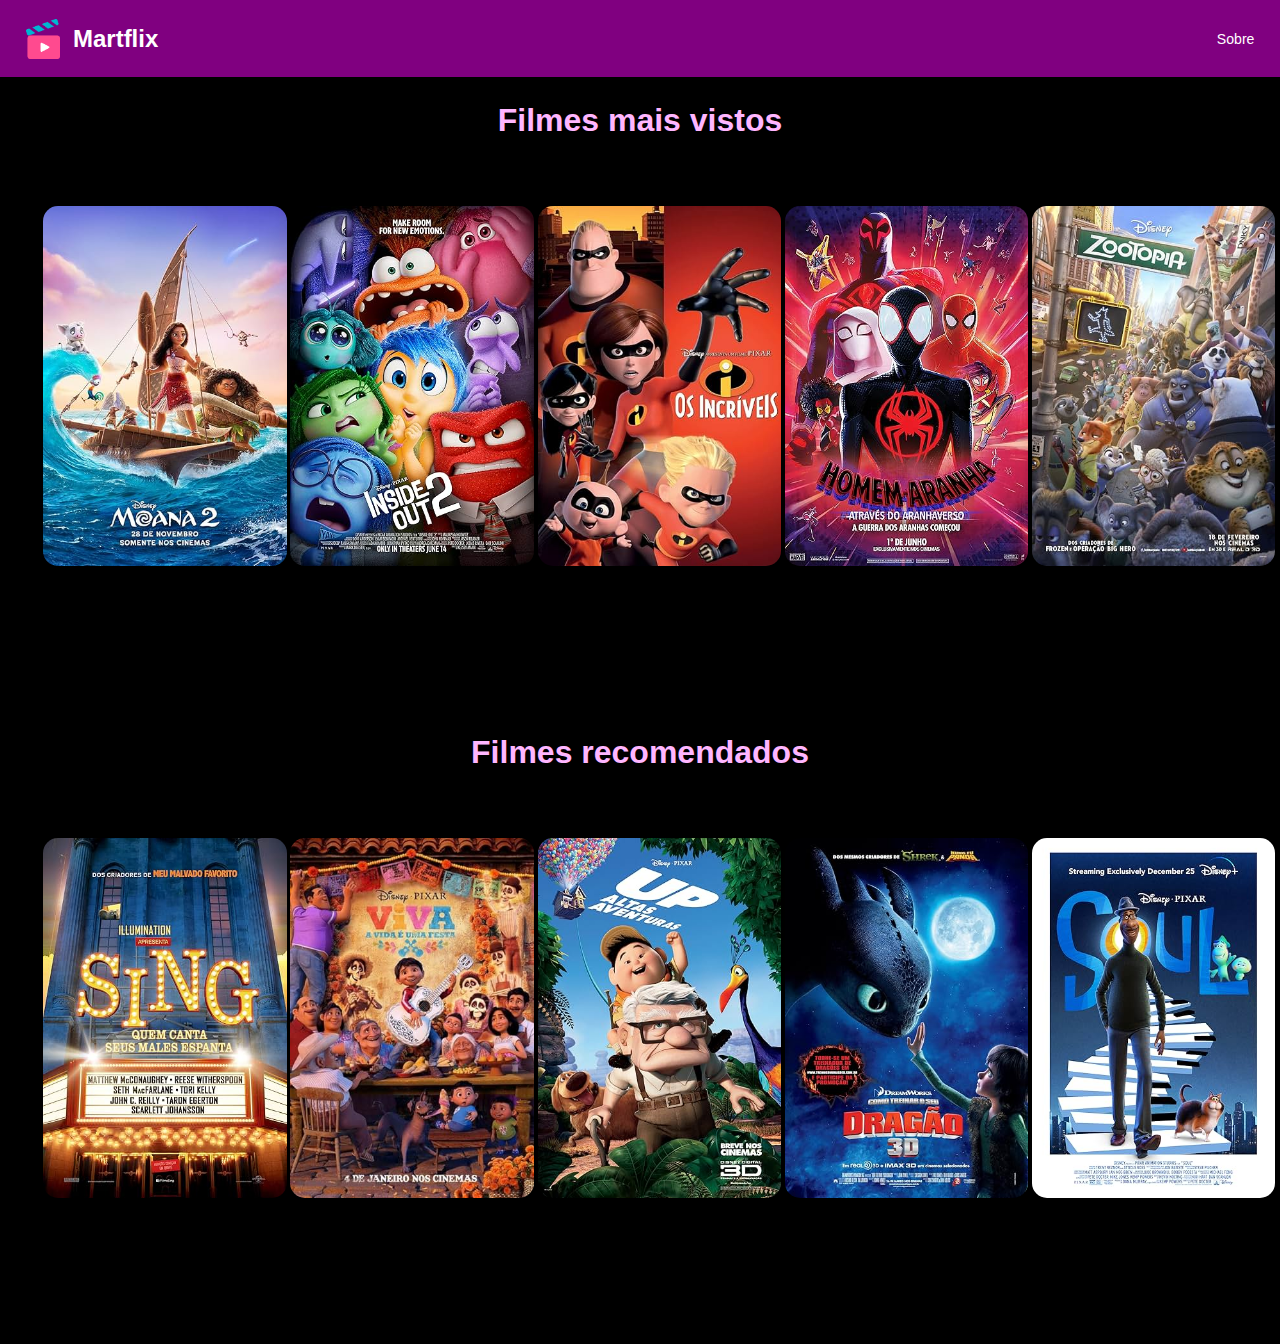
<file: index.html>
<!DOCTYPE html>
<html lang="en">
    <head>
        <meta charset="UTF-8">
        <meta name="viewport" content="width=device-width, initial-scale=1.0">
        <link rel="stylesheet" href="style.css">
        <link rel="" type="png" href="img/Group 1 (1).png">
        <title>Catálogo GerminaFlix</title>
    </head>
    <body>
        <header> 
            <div id="titulo">
            <img src="img/Group 2.png" alt="" height="40vw">
            <h2>Martflix</h2>
            </div>
            <a id="sobre" href="sobre.html">Sobre</a>
        </header>

        <main>
            <h1 id="subtitle">Filmes mais vistos</h1>

            <table>
                <tr id="tr1">
                    <td>
                        <a href="https://www.imdb.com/pt/title/tt13622970/?ref_=rvi_tt"
                        target="_blank"><img src="img/filme1.jpg" class="film"> </a>
                        <h4>Moana 2</h4>
                        <h4>2024</h4>
                        <h4><a href="resenha1.html">Saiba mais</a></h4>
                    </td>
                    <td>
                        <a href="https://www.imdb.com/pt/title/tt22022452/?ref_=int_popm_i_1"
                        target="_blank"><img src="img/filme2.jpg" class="film"> </a>
                        <h4>Divertida Mente 2</h4>
                        <h4>2024</h4>
                    </td>
                    <td>
                        <a href="https://www.imdb.com/pt/title/tt0317705/?ref_=int_popm_i_19"
                        target="_blank"><img src="img/filme3.jpg" class="film"> </a>
                        <h4>Os Incríveis</h4>
                        <h4>2004</h4>
                    </td>
                    <td>
                        <a href="https://www.imdb.com/pt/title/tt9362722/?ref_=int_ratm_i_1"
                        target="_blank"><img src="img/filme4.jpg" class="film"> </a>
                        <h4>Homem-Aranha: Através <br> do Aranhaverso</h4>
                        <h4>2023</h4>
                    </td>
                    <td>
                        <a href="https://www.imdb.com/pt/title/tt2948356/?ref_=int_rvi_i_1"
                        target="_blank"><img src="img/filme5.jpg" class="film"> </a>
                        <h4>Zootopia</h4>
                        <h4>2016</h4>
                    </td>
                </tr>
            </table>
            <!-- separa aí -->

            <h1>Filmes recomendados</h1>
            <table>
                </tr>
                <tr id="tr1">
                    <td>
                        <a href="https://www.imdb.com/pt/title/tt3470600/?ref_=int_popm_i_26"
                        target="_blank"><img src="img/filme6.jpg" class="film"> </a>
                        <h4>Sing</h4>
                        <h4>2016</h4>
                        <h4><a href="resenha2.html">Saiba mais</a></h4>
                    </td>
                    <td>
                        <a href="https://www.imdb.com/pt/title/tt2380307/?ref_=int_ratm_i_4"
                        target="_blank"><img src="img/filme7.jpg" class="film"> </a>
                        <h4>Viva: A vida é uma festa</h4>
                        <h4>2017</h4>
                    </td>
                    <td>
                        <a href="https://www.imdb.com/pt/title/tt1049413/?ref_=int_ratm_i_6"
                        target="_blank"><img src="img/filme8.jpg" class="film"> </a>
                        <h4>Up - Altas Aventuras</h4>
                        <h4>2009</h4>
                    </td>
                    <td>
                        <a href="https://www.imdb.com/pt/title/tt0892769/?ref_=int_ratm_i_10"
                        target="_blank"><img src="img/filme9.jpg" class="film"> </a>
                        <h4>Como Treinar o Seu Dragão</h4>
                        <h4>2010</h4>
                    </td>
                    <td>
                        <a href="https://www.imdb.com/pt/title/tt2948372/?ref_=int_ratm_i_16"
                        target="_blank"><img src="img/filme10.jpg" class="film"> </a>
                        <h4>Soul</h4>
                        <h4>2020</h4>
                    </td>
                </tr>
            </table>
        </main>
    </body>
</html>
</file>
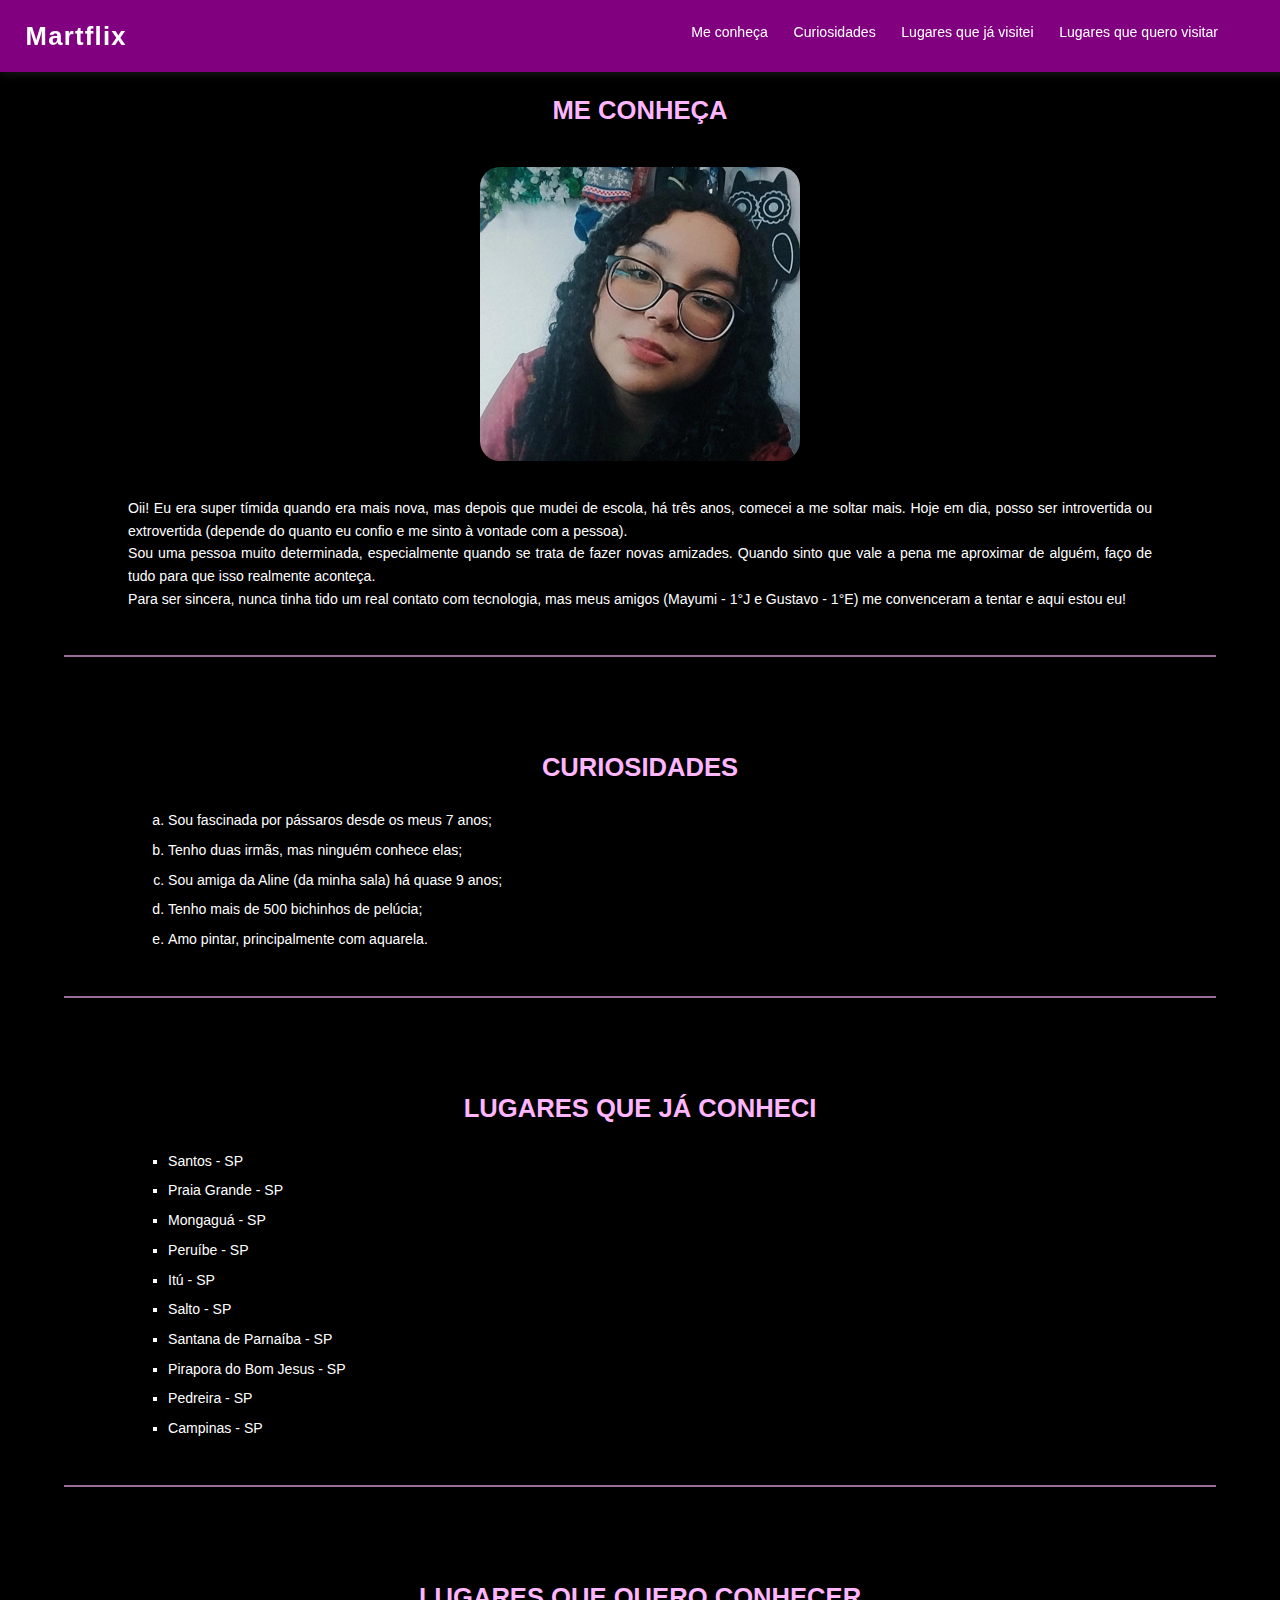
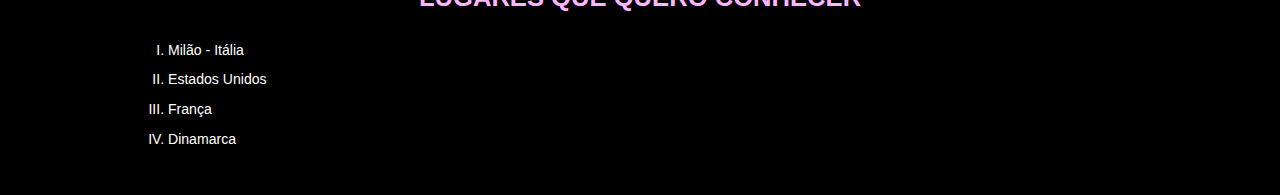
<file: sobre.html>
<!DOCTYPE html>
<html lang="en">
    <head>
        <meta charset="UTF-8">
        <meta name="viewport" content="width=device-width, initial-scale=1.0">
        <link rel="stylesheet" href="sobre.css">
        <title>Sobre mim</title>
    </head>
    <body>

        <header>
            <h1><a href="index.html">Martflix</a></h1>
            <ul id="topicos">
                <li ><a href="#textinho">Me conheça</a></li>
                <li class="top"><a href="#curiosidades">Curiosidades</a></li>
                <li class="top"><a href="#lugares">Lugares que já visitei</a></li>
                <li class="top"><a href="#lug2">Lugares que quero visitar</a></li>
            </ul>
        </header>
        <h2 id="textinho">ME CONHEÇA</h2>
        <img src="img/eu.jpg" alt="Euuuuuu" width="300px">
        <p> Oii! Eu era super tímida quando era mais nova, mas depois que mudei
            de escola, há três anos, comecei a me soltar mais. Hoje em dia,
            posso ser introvertida ou extrovertida (depende do quanto eu confio
            e me sinto à vontade com a pessoa). <br>

                Sou uma pessoa muito determinada, especialmente quando se trata de
            fazer novas amizades. Quando sinto que vale a pena me aproximar de
            alguém, faço de tudo para que isso realmente aconteça. <br>

                Para ser sincera, nunca tinha tido um real contato com tecnologia,
            mas meus amigos (Mayumi - 1°J e Gustavo - 1°E) me convenceram a
            tentar e aqui estou eu! </p>
        <hr>
        <h2 id="curiosidades">CURIOSIDADES</h2>
        <ol type="a">
            <li>Sou fascinada por pássaros desde os meus 7 anos;</li>
            <li>Tenho duas irmãs, mas ninguém conhece elas;</li>
            <li>Sou amiga da Aline (da minha sala) há quase 9 anos;</li>
            <li>Tenho mais de 500 bichinhos de pelúcia;</li>
            <li>Amo pintar, principalmente com aquarela.</li>
        </ol>
        <hr>
        <h2 id="lugares">LUGARES QUE JÁ CONHECI</h2>
        <ul type="square">
            <li>Santos - SP</li>
            <li>Praia Grande - SP</li>
            <li>Mongaguá - SP</li>
            <li>Peruíbe - SP</li>
            <li>Itú - SP</li>
            <li>Salto - SP</li>
            <li>Santana de Parnaíba - SP</li>
            <li>Pirapora do Bom Jesus - SP</li>
            <li>Pedreira - SP</li>
            <li>Campinas - SP</li>
        </ul>
        <hr>
        <h2 id="lug2">LUGARES QUE QUERO CONHECER</h2>
        <ol type="I">
            <li>Milão - Itália</li>
            <li>Estados Unidos</li>
            <li>França</li>
            <li>Dinamarca</li>
        </ol>
    </body>
</html>
</file>
<file: style.css>
body{
    padding: 0;
    margin: 0;
    top: 0;
    font-family:'Lucida Sans', 'Lucida Sans Regular', 'Lucida Grande', 'Lucida Sans Unicode', Geneva, Verdana, sans-serif;
    background-color: black;
    overflow-x: hidden;
}
h4{
    color: white;
    text-align: center;
    
}
h2{
    color: white;
    text-align: center;
}
h1{
    color: #FFB6FF;
    text-align: center;
}
#subtitle{
    margin-top: 50px;
}
header{
    background-color: purple;
    color: white;
    display: flex;
    position: fixed;
    width: 100%;
    top: 0;
    padding-left: 2vw;
    z-index: 2;
    align-items: center;
    height: 8.6vh;
    justify-content: space-between;
}
#titulo{
    display: flex;
    align-items: center;
    gap: 1vw;
}
#sobre{
    color: white;
    text-decoration: none;
    margin-right: 4vw;
    font-size: 1.1vw;
    transition: color 0.3s ease, text-shadow 0.3s ease;
}
#sobre:hover {
    color: #ffb6ff;
    text-shadow: 0 0 2px #ffb6ff;
  }
table{
    margin-top: 5vw;
    width: 100%;
}
main{
    margin-top: 8vw;
}
tr{
    width: 100%;
    display: flex;
    justify-content: space-evenly;
    text-align: left;
}
.film {
    border-radius: 15px;
    height: 40vh;
    transition: transform 0.4s ease, box-shadow 0.4s ease;
    cursor: pointer;
    position: relative;
    z-index: 1;
  }
  
  /* Container para efeito do filme */
  td {
    position: relative;
    text-align: center;
    color: white;
    width: 16vw;
  }
  
  /* Informações que aparecem no hover */
  td h4 {
    opacity: 0;
    transform: translateY(1vw);
    transition: all 0.4s ease;
  }
  
  /* Quando passar o mouse */
  td:hover .film {
    transform: scale(1.05);
    box-shadow: 0 0 3vw rgba(233, 156, 255, 0.4);
  }
  
  /* Mostra as informações */
  td:hover h4 {
    opacity: 1;
    transform: translateY(0);
  }
  
  /* Animação mais suave e destaque do link */
  td h4 a {
    color: #ffb6ff;
    text-decoration: none;
    transition: color 0.3s ease, text-shadow 0.3s ease;
  }
  
  td h4 a:hover {
    color: #ffffff;
    text-shadow: 0 0 10px #ffb6ff;
  }
footer{
    width: 100%;
    height: 40px;
    margin: 0 auto;
    background-color: palevioletred;
}
</file>
<file: sobre.css>
body {
    margin: 0;
    padding: 0;
    background-color: black;
    color: white;
    font-family: 'Lucida Sans', 'Lucida Sans Regular', 'Lucida Grande',
      'Lucida Sans Unicode', Geneva, Verdana, sans-serif;
    line-height: 1.6;
  }
  html{
    scroll-behavior: smooth;
  }
    header {
    background-color: purple;
    color: white;
    position: fixed;
    top: 0;
    left: 0;
    width: 100%;
    height: 8vh;
    display: flex;
    align-items: center;
    justify-content: space-between;
    z-index: 10;
    padding: 0 0 0 2vw;
    box-shadow: 0 2px 10px rgba(255, 255, 255, 0.1);
  }
  a{
    text-decoration: none;
    color: white;
  }
  
  header h1 {
    margin: 0;
    font-size: 2vw;
    letter-spacing: 0.1vw;
  }
  
  /* HEADER*/
  #topicos {
    list-style: none;
    display: flex;
    gap: 2vw;
    margin: 0;
    width: 48vw;
  }
  
  #topicos li a {
    color: white;
    text-decoration: none;
    font-size: 1.1vw;
    transition: color 0.3s ease, text-shadow 0.3s ease;
  }
  
  #topicos li a:hover {
    color: #ffb6ff;
    text-shadow: 0 0 2px #ffb6ff;
  }
  
  /* CONTEUDO */
  main, h2, p, ol, ul, img {
    margin-left: 10vw;
    margin-right: 10vw;
  }
  
  h2 {
    margin-top: 10vh;
    color: #ffb6ff;
    text-align: center;
    font-size: 2vw;
  }
  
  p {
    font-size: 1.1vw;
    text-align: justify;
  }
  
  img {
    display: block;
    margin: 4vh auto;
    border-radius: 20px;
    width: 25vw;
  }
  
  /* OL E UL */
  ol, ul {
    font-size: 1.1vw;
    margin-top: 2vh;
    margin-bottom: 5vh;
  }
  
  li {
    margin-bottom: 0.8vh;
  }
  
  /* LINHA */
  hr {
    border: none;
    border-top: 2px solid #ffb6ff;
    width: 90%;
    margin: 5vh auto;
    opacity: 0.6;
    transition: opacity 0.3s ease;
  }
  
  hr:hover {
    opacity: 1;
  }
</file>
